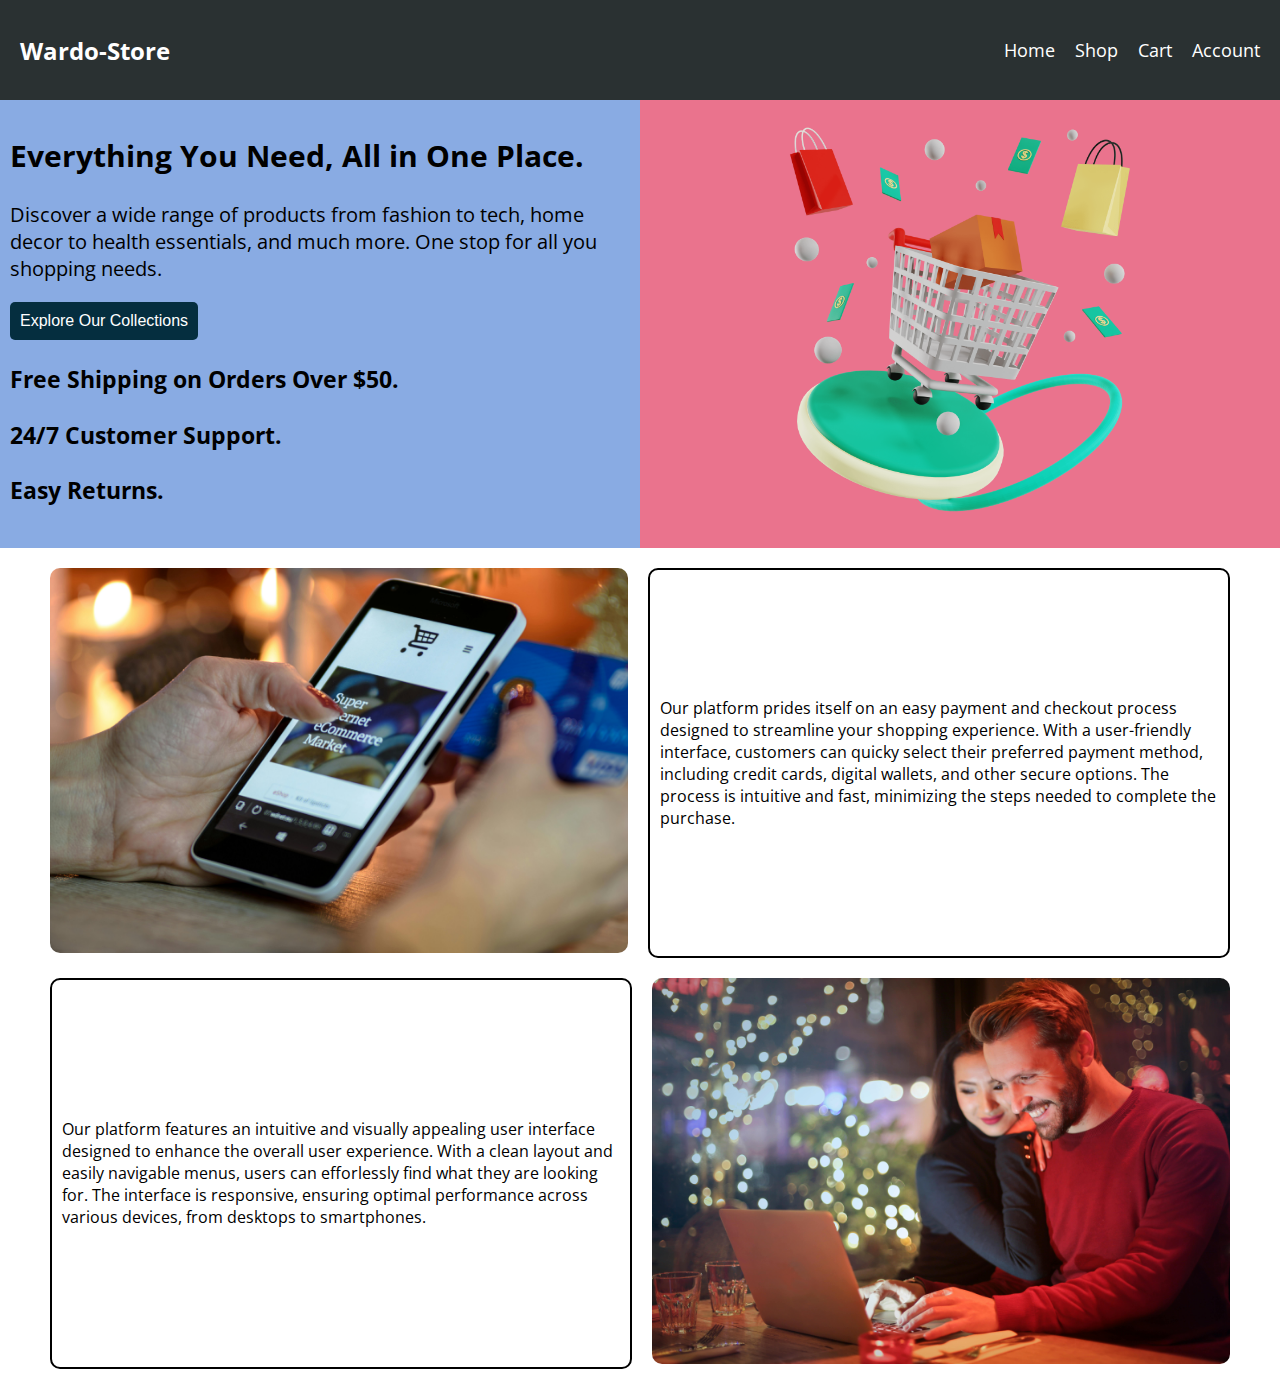
<file: index.html>
<!DOCTYPE html>
<html lang="en">
<head>
    <meta charset="UTF-8">
    <meta name="viewport" content="width=device-width, initial-scale=1.0">
    <title>Ecommerce</title>
    <link rel="stylesheet" href="./index.css">
    <link rel="icon" type="image/x-icon" href="./assets/favicon.ico">
    <link href="https://fonts.googleapis.com/css2?family=Open+Sans:wght@400;600;700&display=swap" rel="stylesheet">

</head>
<body>
    <div class="navbar"></div>
    <div class="hero-section">
        <div class="hero">
            <div class="hero-content">
                <div class="c1">
                    <h2>Everything You Need, All in One Place.</h2>
                    <p>Discover a wide range of products from fashion to tech, home decor to health essentials, and much more. One stop for all you shopping needs.</p>
                    <a href="./pages/products/products.html">

                        <button class="cta">Explore Our Collections</button>
                    </a>
                    <h3 class="v1">Free Shipping on Orders Over $50.</h3>
                    <h3 class="v2">24/7 Customer Support.</h3>
                    <h3 class="v3">Easy Returns.</h3>
                </div>
            </div>   
            <div class="hero-pic">
                <img src="./assets/hero-pic.png" alt="intro">
            </div>
        </div>
        <div class="intro">
            <div class="intro-pic">
                <img src="./assets/pic1.jpg" alt="intro">
            </div>
            <div class="intro-content">
                <p>

                    Our platform prides itself on an easy payment and checkout process designed to streamline your shopping
                    experience. With a user-friendly interface, customers can quicky select their preferred payment method, including
                    credit cards, digital wallets, and other secure options. The process is intuitive and fast, minimizing the steps
                    needed to complete the purchase.
                </p>
            </div>
        </div>

        <div class="end">
            <div class="end-content">
                <p>

                    Our platform features an intuitive and visually appealing user interface designed to enhance the overall user 
                    experience. With a clean layout and easily navigable menus, users can efforlessly find what they are looking
                    for. The interface is responsive, ensuring optimal performance across various devices, from desktops to smartphones.
                </p>
            </div>
            <div class="end-pic">
                <img src="./assets/pic3.jpg" alt="intro">
            </div>
        </div>
    </div>
    <script src="./components/navbar.js"></script>
    <script src="./authenticate.js"></script>
    <script src="./index.js"></script>
</body>
</html>
</file>
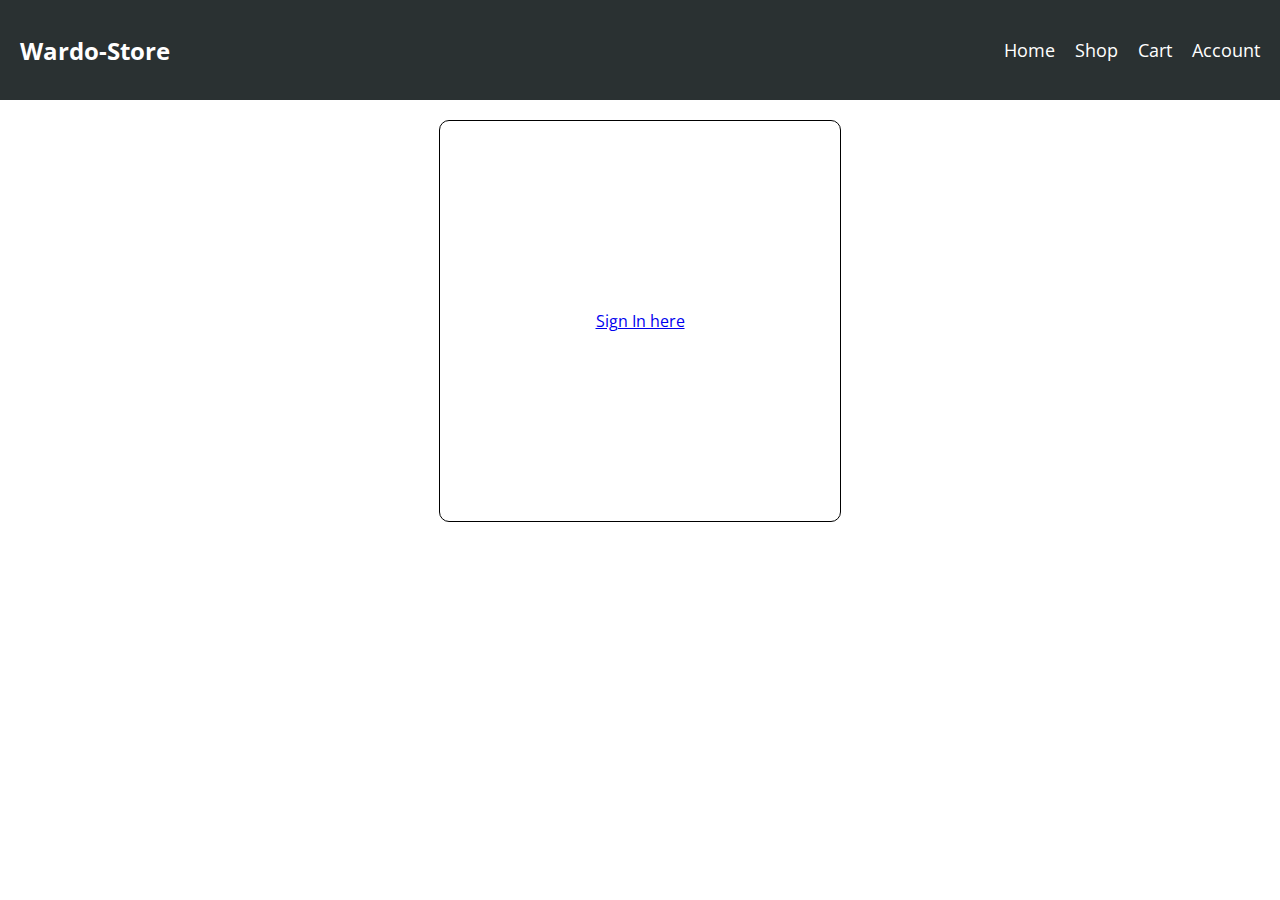
<file: pages/account/account.html>
<!DOCTYPE html>
<html lang="en">

<head>
    <meta charset="UTF-8">
    <meta name="viewport" content="width=device-width, initial-scale=1.0">
    <title>Wardo Store</title>
    <link rel="stylesheet" href="./account.css">
    <link rel="icon" type="image/x-icon" href="../../assets/favicon.ico">
    <link href="https://fonts.googleapis.com/css2?family=Open+Sans:wght@400;600;700&display=swap" rel="stylesheet">

</head>

<body>
    <div class="navbar"></div>
    <div class="account">
        <div class="account-container"></div>
    </div>
    <script src="../../authenticate.js"></script>
    <script src="../../components/navbar.js"></script>
    <script src="./account.js"></script>
</body>

</html>
</file>
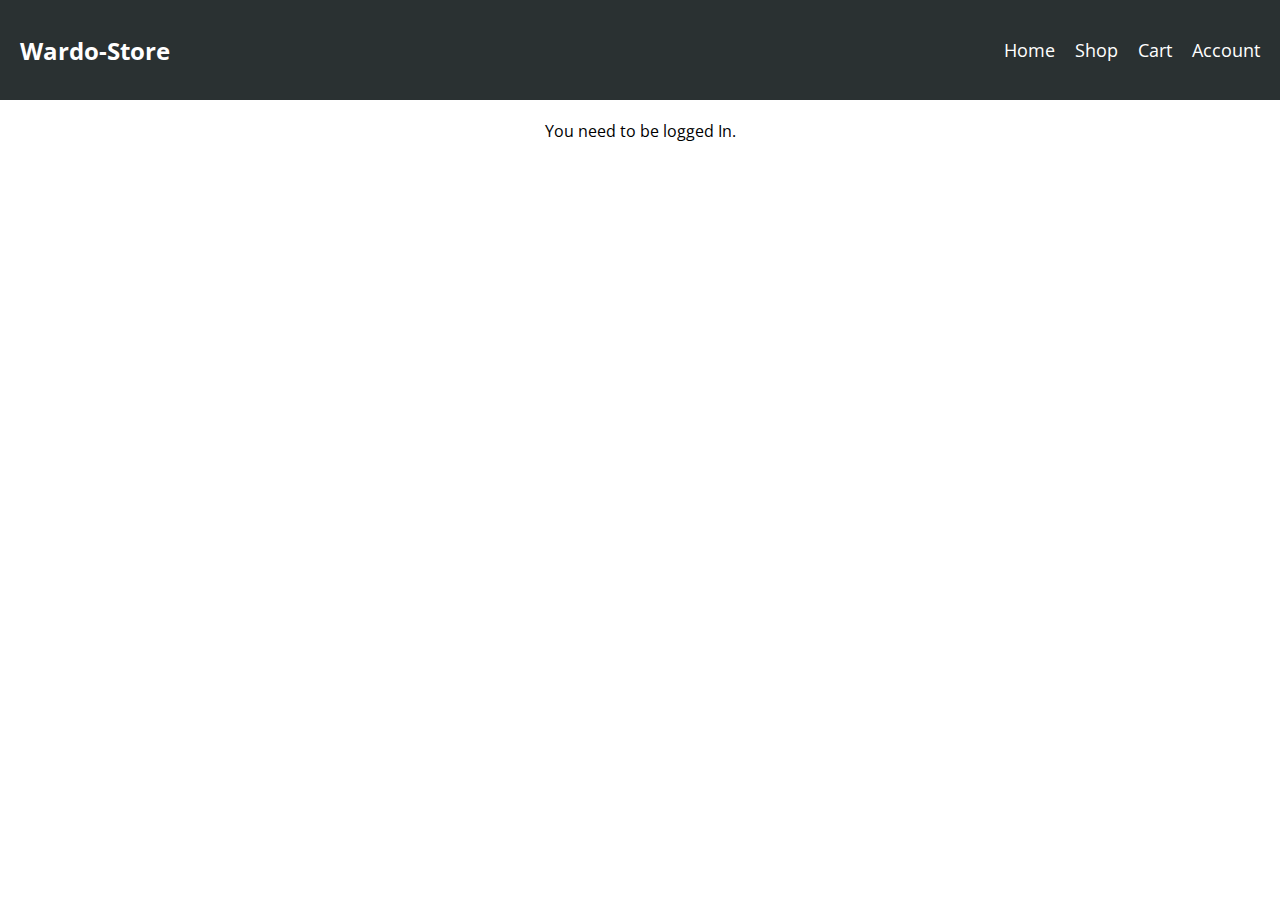
<file: pages/cart/cart.html>
<!DOCTYPE html>
<html lang="en">

<head>
    <meta charset="UTF-8">
    <meta name="viewport" content="width=device-width, initial-scale=1.0">
    <link rel="stylesheet" href="./cart.css">
    <title>Wardo Store</title>
    <link rel="icon" type="image/x-icon" href="../../assets/favicon.ico">
    <link href="https://fonts.googleapis.com/css2?family=Open+Sans:wght@400;600;700&display=swap" rel="stylesheet">

</head>

<body>
    <div class="notification"></div>
    <div class="navbar"></div>
    <div class="main-c">
        <div class="cart"></div>
    </div>
    <script src="../../components/navbar.js"></script>
    <script src="../../authenticate.js"></script>
    <script src="../../components/notify.js"></script>
    <script src="./cart.js"></script>
</body>

</html>
</file>
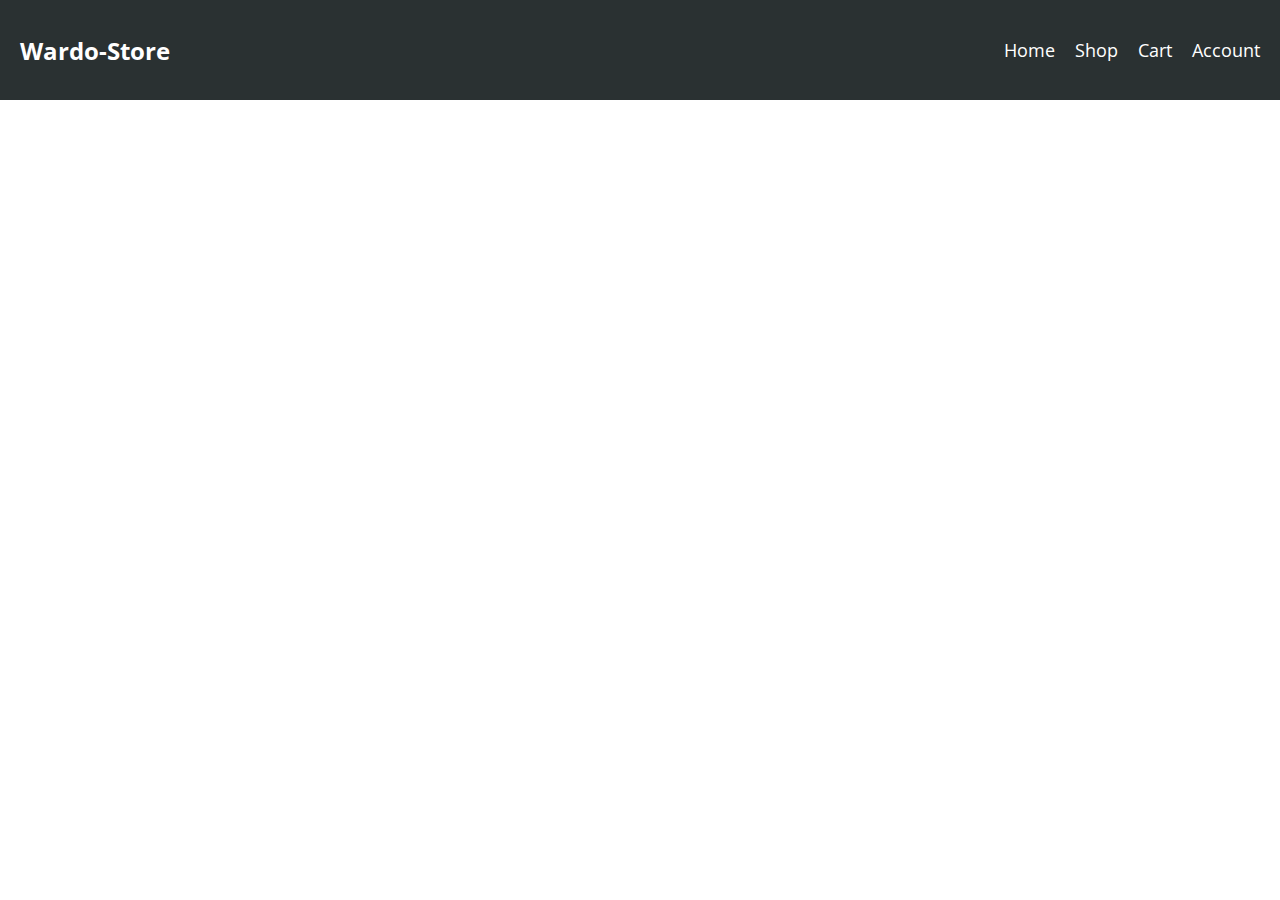
<file: pages/product/product.html>
<!DOCTYPE html>
<html lang="en">
<head>
    <meta charset="UTF-8">
    <meta name="viewport" content="width=device-width, initial-scale=1.0">
    <title>Wardo Store</title>
    <link rel="stylesheet" href="product.css">
    <link rel="icon" type="image/x-icon" href="../../assets/favicon.ico">
    <link href="https://fonts.googleapis.com/css2?family=Open+Sans:wght@400;600;700&display=swap" rel="stylesheet">

</head>
<body>
    <div class="notification"></div>
    <div class="navbar"></div>
    <script src="../../components/navbar.js"></script>
    <div class="single-product"></div>
    <script src="../../authenticate.js"></script>
    <script src="../../components/notify.js"></script>
    <script src="./product.js"></script>
</body>
</html>
</file>
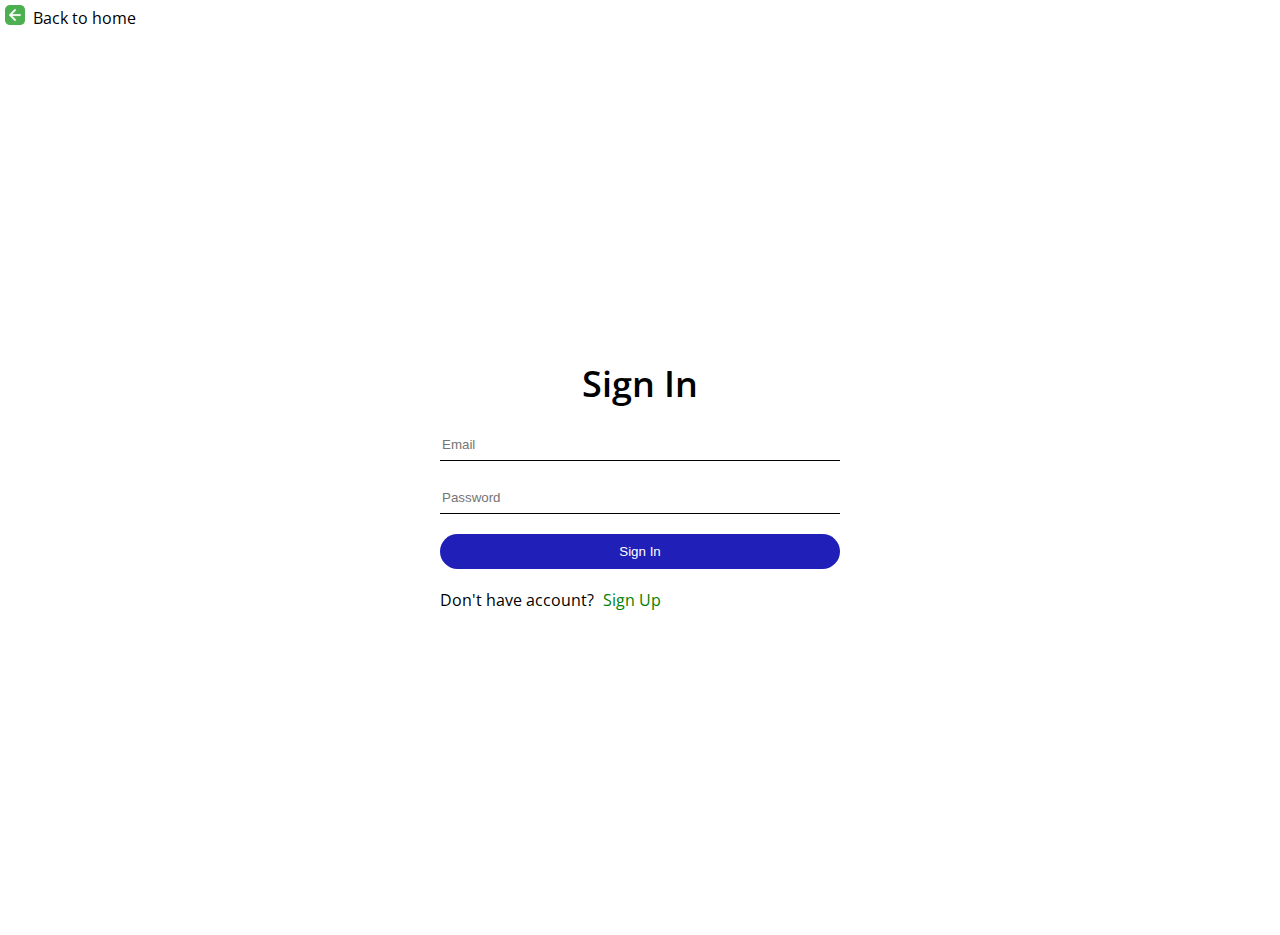
<file: pages/sign_in/sign_in.html>
<!DOCTYPE html>
<html lang="en">
<head>
    <meta charset="UTF-8">
    <meta name="viewport" content="width=device-width, initial-scale=1.0">
    <title>Wardo Store</title>
    <link rel="stylesheet" href="sign_in.css">
    <link href="https://fonts.googleapis.com/css2?family=Open+Sans:wght@400;600;700&display=swap" rel="stylesheet">
    <link rel="icon" type="image/x-icon" href="../../assets/favicon.ico">
</head>
<body>
    <a href="../../index.html" class="back-link">
        <span><img src="../../assets/left-arrow.png" alt="icon"></span>
        <div>Back to home</div>
    </a>
    <div class="notification"></div>
    <div class="main-container">
        <div class="signin-container">
            <div class="login">Sign In</div>
            <input type="email" id="email" placeholder="Email">
            <input type="password" id="password" placeholder="Password">
            <button class="submitButtonIn">Sign In</button>
            <div>Don't have account?<span class="spanUp"> <a href="../sign_up/sign_up.html">Sign Up</a></span></div>
        </div>
    </div>
    <script src="../../components/notify.js"></script>
    <script src="../../authenticate.js"></script>
    <script src="sign_in.js"></script>
</body>
</html>
</file>
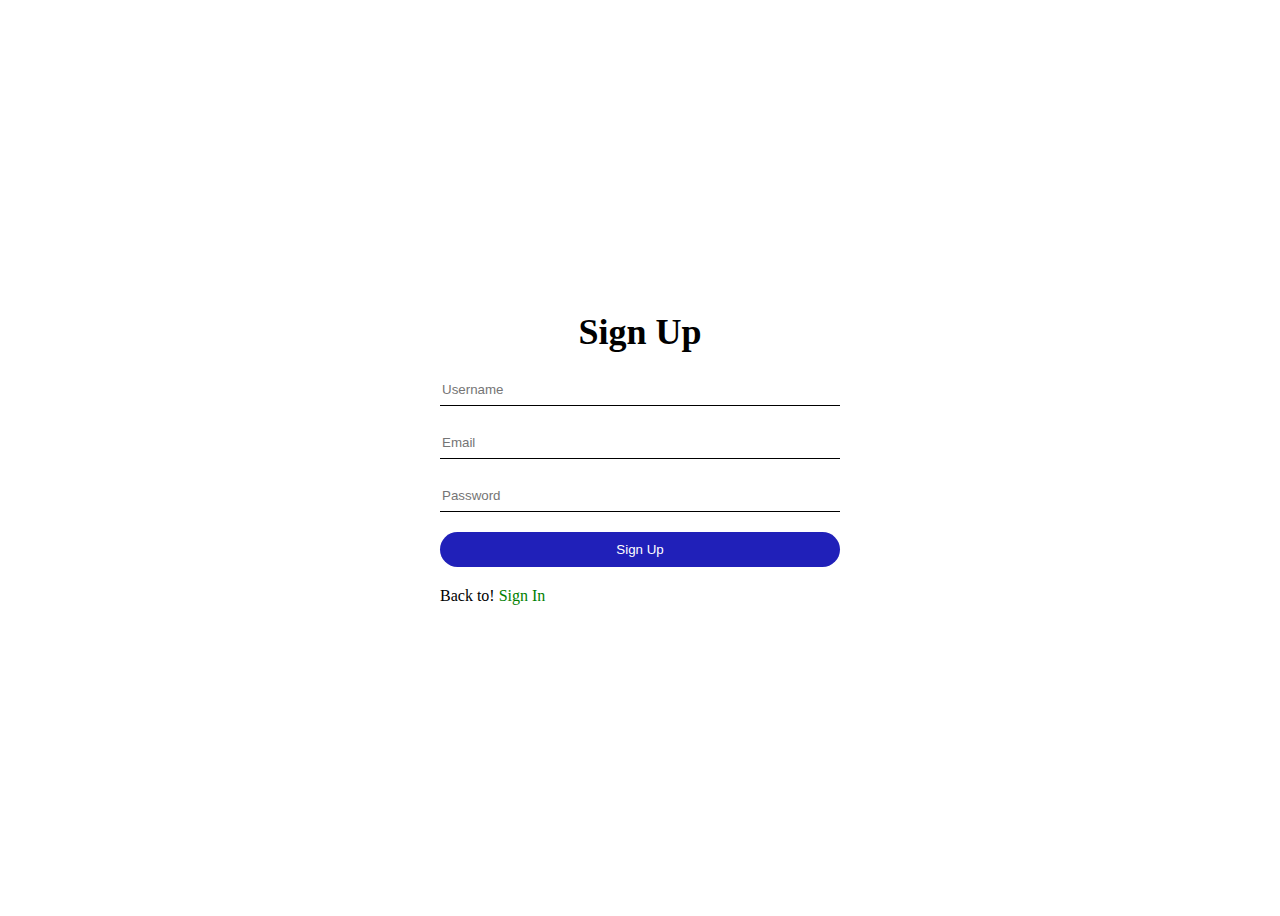
<file: pages/sign_up/sign_up.html>
<!DOCTYPE html>
<html lang="en">
<head>
    <meta charset="UTF-8">
    <meta name="viewport" content="width=device-width, initial-scale=1.0">
    <title>Wardo Store</title>
    <link rel="stylesheet" href="sign_up.css">
    <link rel="icon" type="image/x-icon" href="../../assets/favicon.ico">
    <link href="https://fonts.googleapis.com/css2?family=Open+Sans:wght@400;600;700&display=swap" rel="stylesheet">
</head>
<body>
    <div class="notification"></div>
    <div class="main-container">
        <div class="signup-container">
            <div class="signup">Sign Up</div>
            <input type="text" id="username" placeholder="Username">
            <input type="email" id="email" placeholder="Email">
            <input type="password" id="password" placeholder="Password">
            <button class="submitButton">Sign Up</button>
            <div>Back to!<span class="spanIn"> <a href="../sign_in/sign_in.html">Sign In</a></span></div>
        </div>
    </div>
    <script src="../../authenticate.js"></script>
    <script src="../../components/notify.js"></script>
    <script src="sign_up.js"></script>
</body>
</html>
</file>
<file: index.css>
body{
    margin: 0;
   font-family: 'Open Sans', sans-serif;
}

.hero{
    display: flex;
    flex-direction: row;
}

.hero-pic{
    width:50% ;
    background-color: #EA738D;
    display: flex;
    align-items: center;
    justify-content: center;
}

.hero-content{
    display: flex;
    width:50%;
    background-color: #89ABE3;
    font-size: 20px;
}

.c1{
    padding: 10px;
}

.hero-pic img{
    width:70%;
    border-radius: 10px;
}

.intro{
    display: flex;
    flex-direction: row;
    gap:20px;
    margin: 20px 50px;
}

.intro-pic{
    width:50% ;
}

.intro-content{
    display: flex;
    width:50%;
    border:2px solid black;
    border-radius: 10px;
    align-items: center;
    justify-content: center;
}

.intro-pic img{
    width:100%;
    border-radius: 10px;
}




.end{
    display: flex;
    flex-direction: row;
    gap:20px;
    margin: 20px 50px;
}

.end-pic{
    width:50% ;
}

.end-content{
    display: flex;
    width:50%;
    border:2px solid black;
    border-radius: 10px;
    align-items: center;
    justify-content: center;
}

.end-pic img{
    width:100%;
    border-radius: 10px;
}


.cta{
    font-size: 16px;
    border: none;
    padding: 10px;
    color:white;
    background-color: rgb(5, 46, 63);
    border-radius: 5px;
}

.intro-content p, .end-content p{
    padding: 10px;
}

@media screen and (max-width:768px){
    .hero{
        flex-direction: column;
    }

    .hero-content{
        width: 100%;
    }

    .hero-pic{
        width: 100%;
    }

    .hero-pic img{
        width: 100%;
    }

    .intro{
        flex-direction: column;
        margin: 20px 20px;
    }

    .end{
        flex-direction: column-reverse;
        margin: 20px 20px;
    }
    .intro-pic{
        width: 100%;
    }

    .intro-content{
        width: 100%;
    }

    .end-pic{
        width: 100%;
    }

    .end-content{
        width: 100%;
    }
}
</file>
<file: pages/account/account.css>
body{
    margin: 0;
   font-family: 'Open Sans', sans-serif;
    
}


.account-container{
    height: 400px;
    width: 400px;
    border: 1px solid black;
    display: flex;
    align-items: center;
    justify-content: center;
    border-radius:10px ;
    margin: 20px;
    flex-direction: column;
    gap: 20px;
}

.account-container button{
    border: none;
    background-color: rgb(20, 45, 20);
    border-radius: 5px;
    padding: 10px;
    color:white;
}

.account{
    display: flex;
    align-items: center;
    justify-content: center;
}
</file>
<file: pages/cart/cart.css>
body{
margin: 0;
   font-family: 'Open Sans', sans-serif;

}

.main-c{
    margin: 20px;
}

.cart{
display: flex;
flex-wrap: wrap;
align-items: center;
justify-content: center;
gap: 10px;
}

.product-container{
    width: 450px;
    min-height: 200px;
    display: flex;
    flex-direction: row;
    align-items: center;
    border: 1.5px solid black;
    border-radius: 5px;
}

.imageContainer{
    width: 40%;
    height: 90%;
    display: flex;
    align-items: center;
    justify-content: center;
    padding: 10px;
}

.contentContainer{
width: 60%;
display: flex;
flex-direction: column;
gap: 10px;
padding: 10px;
}

.contentContainer button{
    border:none;
    background-color: rgb(33, 33, 186);
    color:white;
    border-radius: 3px;
    padding: 5px;
}

.contentContainer button{
    width: 80px;
}

.imageContainer img{
    height: 100%;
    width: 100%;
    object-fit:contain;
}

.title{
    font-weight: 600
}

.price{
    font-weight:400 ;
}
</file>
<file: pages/product/product.css>
body{
    margin: 0;
   font-family: 'Open Sans', sans-serif;
    
}

.single-product{
    margin: 20px;
}

.product-container{
    display: flex;
    flex-direction: row;
}

.content-container{
    width: 50%;
    display: flex;
    flex-direction: column;
    justify-content: center;
    gap: 20px;
}

.image-container{
    width: 50%;
    display: flex;
    align-items: center;
    justify-content: center;
}

.image-container img{
    height: 100%;
    width: 70%;
    object-fit:contain;
}

.book-button{
    max-width: 100px;
    border: none;
    background-color: rgb(49, 86, 234);
    color:white;
    border-radius: 3px;
    padding: 5px;
}

.title{
    font-weight: 600
}

.description{
font-weight: 500;
}

.price{
    font-weight: 600
}

@media screen and (max-width:768px){
    .product-container{
        flex-direction: column;
        gap:20px;
    }

    .image-container{
        width: 100%;
    }

    .content-container{
        width: 100%;
    }


}
</file>
<file: pages/sign_in/sign_in.css>
body{
    margin:0;
    font-family: 'Open Sans', sans-serif;
}

a {
    text-decoration: none;
    color: inherit;
    padding: 5px;
}

img{
    width:20px;
    height:20px;
}

.back-link {
    display: inline-flex;
    align-items: center;
    font-size: 16px; 
}
.back-link div {
    margin-left: 8px; 
}
.main-container{
    display: flex;
    align-items: center;
    height: 100vh;
    justify-content: center;
}

.signin-container{
    margin: 20px;
    width: 400px;
    display: flex;
    flex-direction: column;
    justify-content: center;
    gap:20px;
}

.login{
    text-align: center;
    font-size: 36px;
    font-weight: 600;
}

.signin-container input{
height: 30px;
border: none;
display: flex;
border-bottom:1px solid black ;
}

.signin-container button{
    border: none;
    padding: 10px;
    border-radius: 50px;
    color: white;
    background-color: rgb(32, 32, 185);
}

.spanUp{
    color: green;
}

.spanUp a{
    color:inherit;
    text-decoration: none;
}
</file>
<file: pages/sign_up/sign_up.css>
.body{
    margin:0;
    font-family: 'Open Sans', sans-serif;   
}



.main-container{
    display: flex;
    align-items: center;
    height: 100vh;
    justify-content: center;
}

.signup-container{
    margin: 20px;
    width: 400px;
    display: flex;
    flex-direction: column;
    justify-content: center;
    gap:20px;
}

.signup{
    text-align: center;
    font-size: 36px;
    font-weight: 600;
}

.signup-container input{
height: 30px;
border: none;
display: flex;
border-bottom:1px solid black ;
}

.signup-container button{
    border: none;
    padding: 10px;
    border-radius: 50px;
    color: white;
    background-color: rgb(32, 32, 185);
}

.spanIn{
    color: green;
}

.spanIn a{
    color:inherit;
    text-decoration: none;
}
</file>
